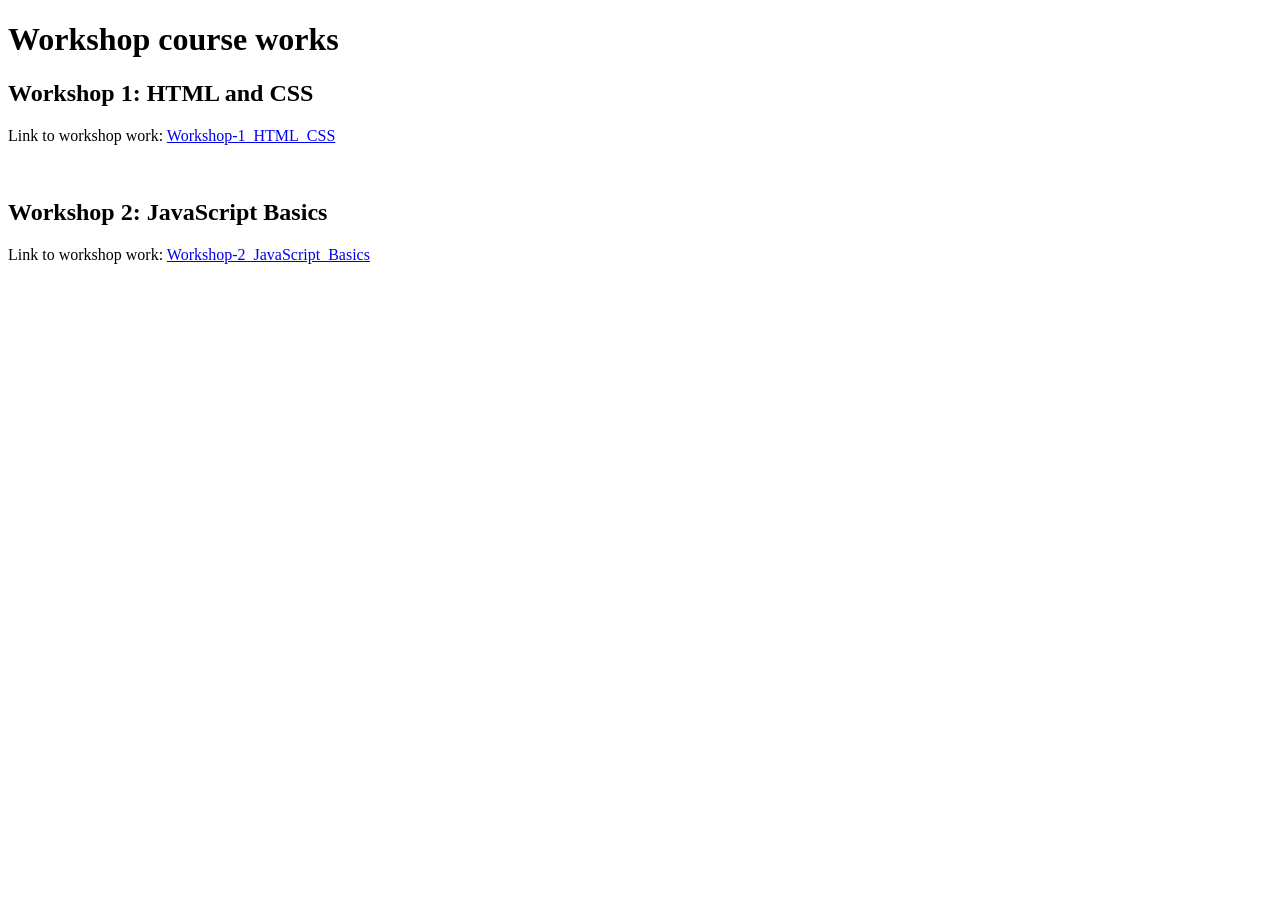
<file: index.html>
<!DOCTYPE html>
<html lang="en">
<head>
    <meta charset="UTF-8">
    <meta name="viewport" content="width=device-width, initial-scale=1.0">
    <title>Workshop course works</title>
</head>
<body>
    <h1>Workshop course works</h1>
    <h2>Workshop 1: HTML and CSS</h2>
    <p>Link to workshop work: <a href="Workshop-1_HTML_CSS/index.html">Workshop-1_HTML_CSS</a></p>
    <br>
    <h2>Workshop 2: JavaScript Basics</h2>
    <p>Link to workshop work: <a href="Workshop-2_JavaScript_Basics/index.html">Workshop-2_JavaScript_Basics</a></p>
    <br>
</body>
</html>
</file>
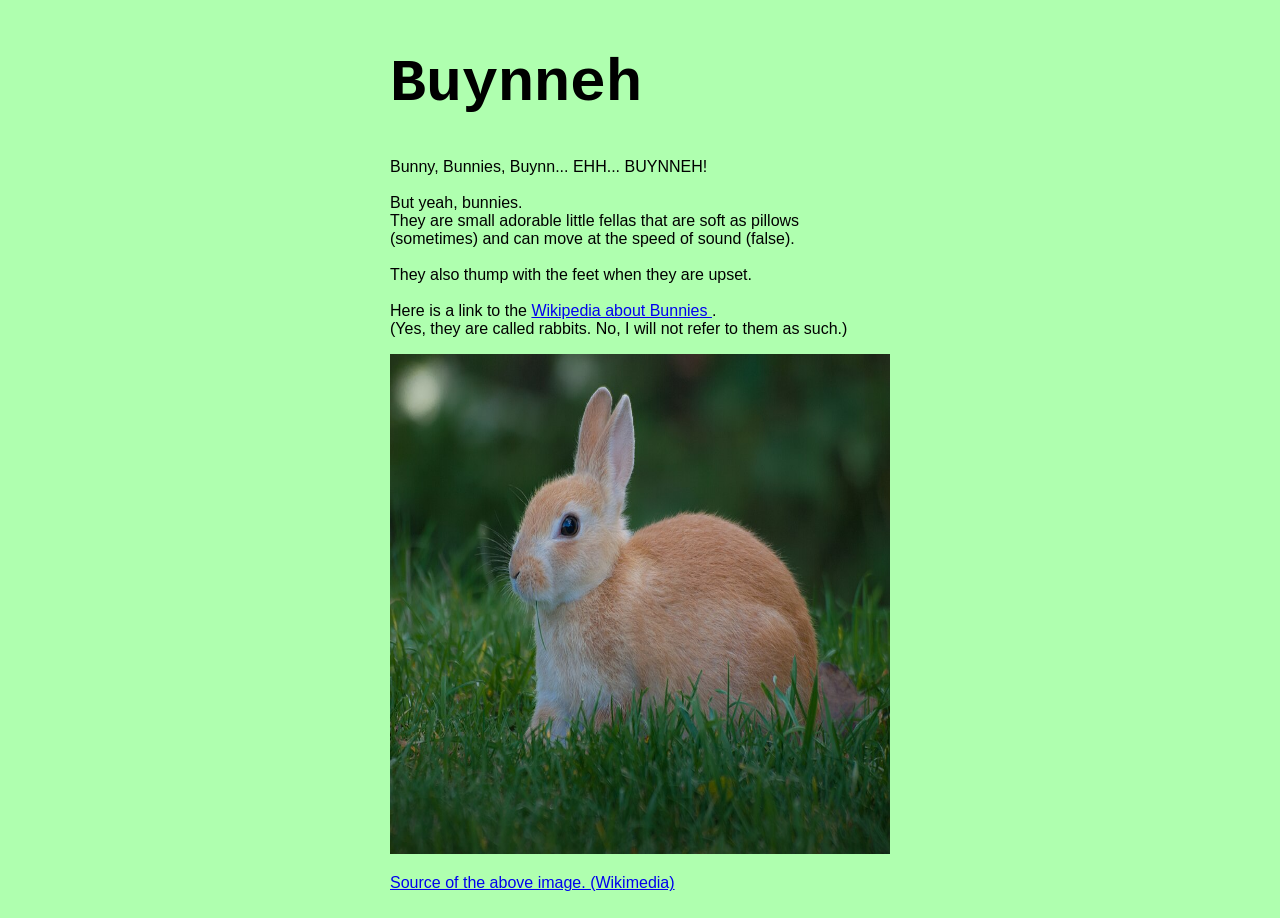
<file: Workshop-1_HTML_Basics/index.html>
<!DOCTYPE html>
<html lang="en">
    <head>
        <meta charset="UTF-8">
        <meta name="viewport" content="width=device-width, initial-scale=1.0">
        <title>Buynneh</title>
        <link rel="stylesheet" href="styles.css">
    </head>
    <body> 
        <!--Yes I know this is bad looking, but do I care?--> 
        <h1>Buynneh</h1>
        <p>
            Bunny, Bunnies, Buynn... EHH... BUYNNEH! 
            <br><br>
            But yeah, bunnies.
            <br>
            They are small adorable little fellas that are soft as pillows (sometimes) and can move at the speed of sound (false).
            <br><br>
            They also thump with the feet when they are upset. 
            <br><br>
            Here is a link to the 
            <a href="https://en.wikipedia.org/wiki/Rabbit" target="_blank">
                Wikipedia about Bunnies
            </a>
            .
            <br> 
            (Yes, they are called rabbits. No, I will not refer to them as such.)
        </p>

        <img src="img/Bunny.png" alt="Image of a Bunny" width="500" height="500">

        <p>
            <a href="https://commons.wikimedia.org/wiki/File:Bunny_rabbit_at_Alligator_Bay,_Beauvoir,_France.jpg" target="_blank">
                Source of the above image. (Wikimedia)
            </a>
        </p>
    </body>
</html>
</file>
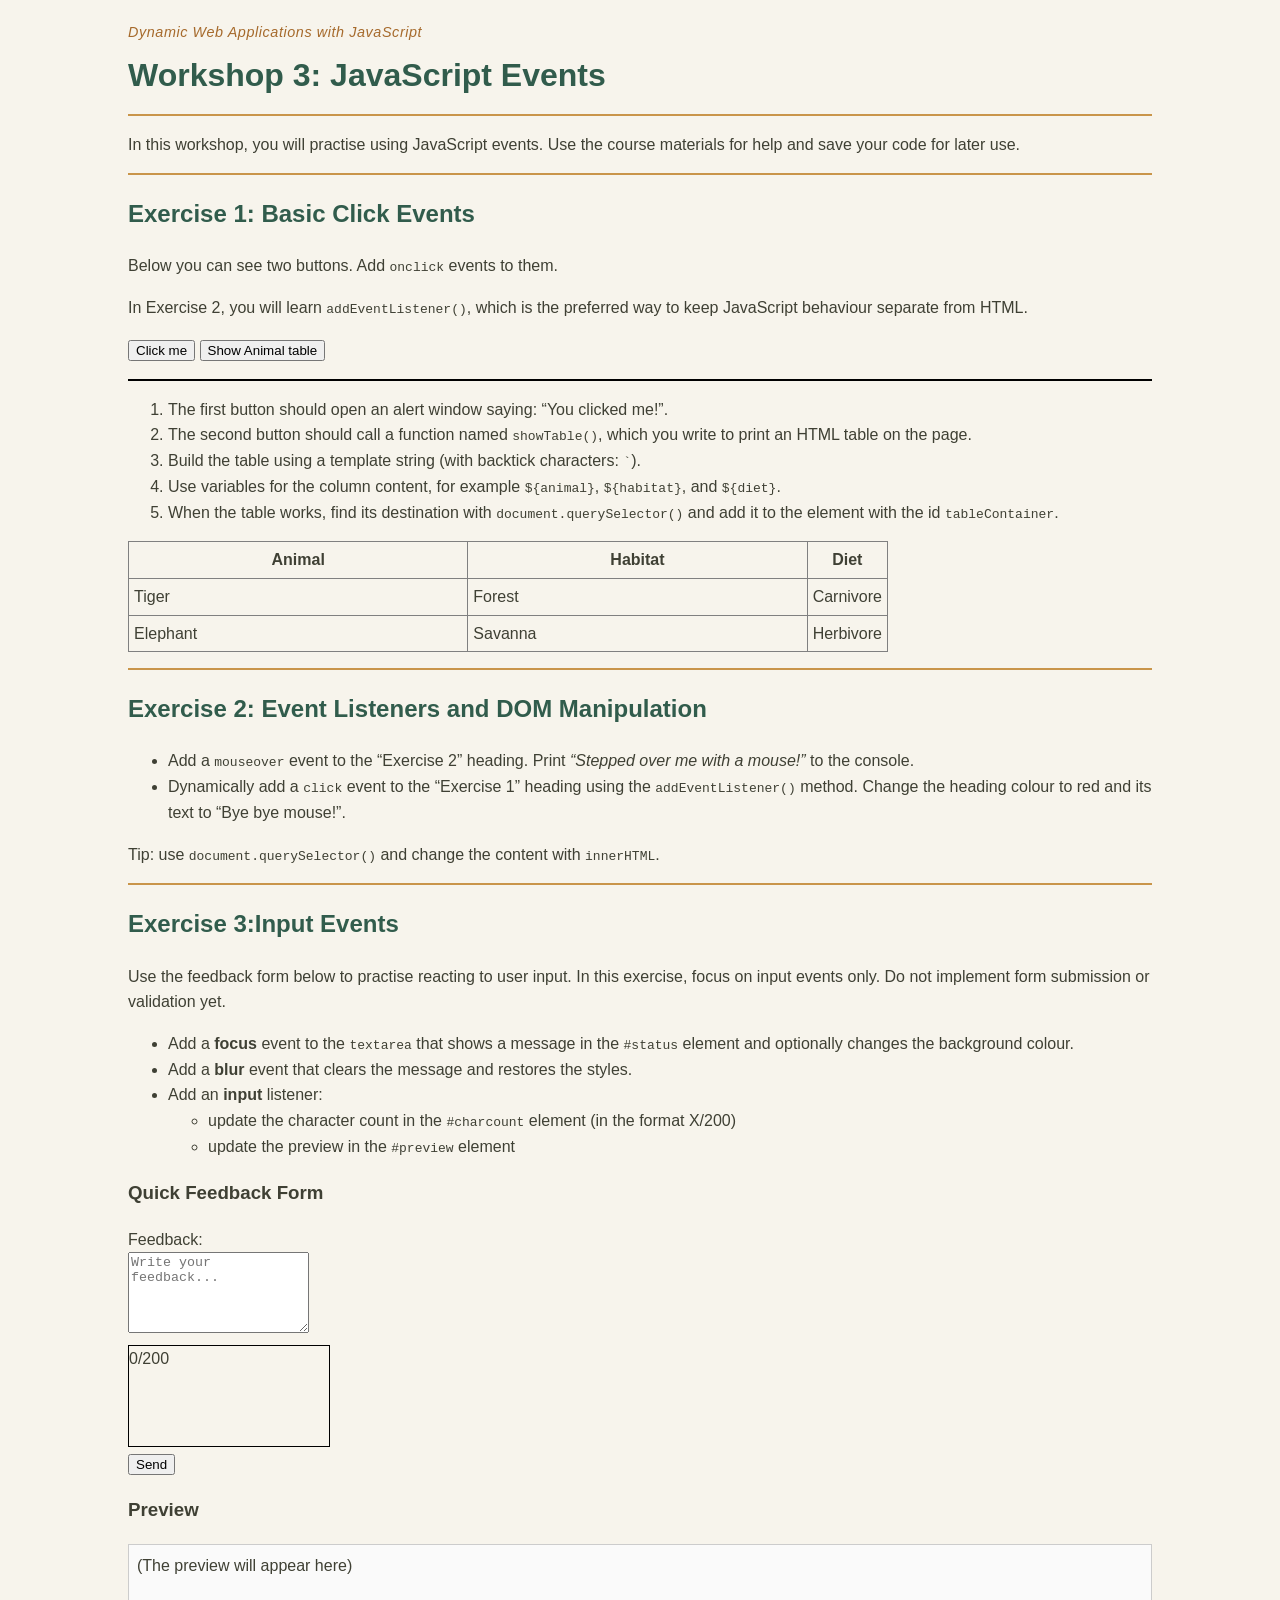
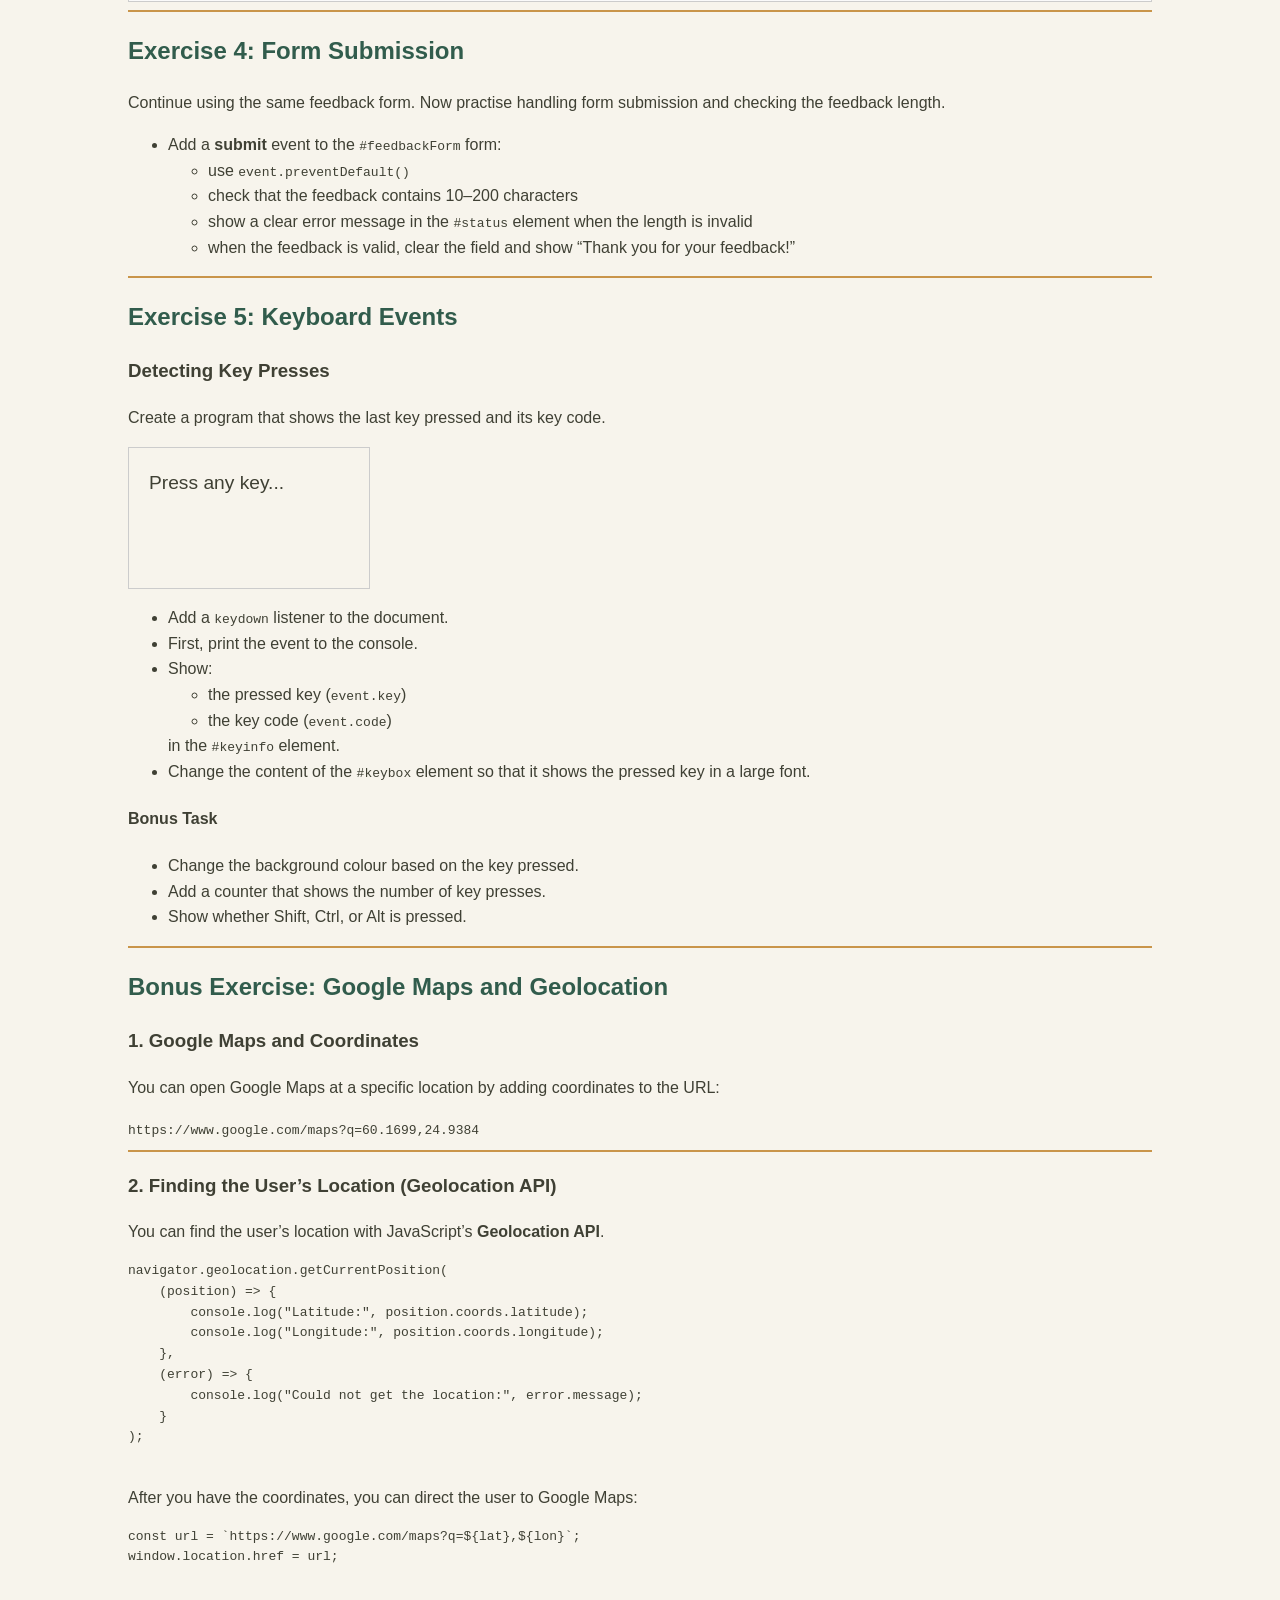
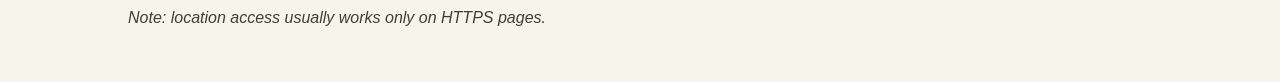
<file: Workshop-3_JS_Events/Workshop03.html>
<!DOCTYPE html>
<html lang="en">
<head>
    <meta charset="utf-8">
    <title>Workshop 3</title>
    <link rel="stylesheet" href="css/styles.css">
    <script src="js/script.js" defer></script>
</head>

<body class="ws3">
    <h1>Workshop 3: JavaScript Events</h1>
    <hr>
    <p>
        In this workshop, you will practise using JavaScript events.
        Use the course materials for help and save your code for later use.
    </p>
    <hr>

    <!-- Exercise 1 -->
    <h2 id="exHeader1">Exercise 1: Basic Click Events</h2>
    <p>Below you can see two buttons. Add <code>onclick</code> events to them.</p>
    <p>In Exercise 2, you will learn <code>addEventListener()</code>, which is the preferred way to keep JavaScript behaviour separate from HTML.</p>

    <p>
        <button onclick="alert('You clicked me!')">Click me</button>
        <button onclick="showTable()">Show Animal table</button>
    </p>

    <div id="tableContainer"></div>
    
    <ol>
        <li>The first button should open an alert window saying: “You clicked me!”.</li>
        <li>The second button should call a function named <code>showTable()</code>, which you write to print an HTML table on the page.</li>
        <li>Build the table using a template string (with backtick characters: <code>`</code>).</li>
        <li>Use variables for the column content, for example <code>${animal}</code>, <code>${habitat}</code>, and <code>${diet}</code>.</li>
        <li>When the table works, find its destination with <code>document.querySelector()</code> and add it to the element with the id <code>tableContainer</code>.</li>
    </ol>

    <table id="example" class="display">
        <thead>
            <tr>
                <th>Animal</th>
                <th>Habitat</th>
                <th>Diet</th>
            </tr>
        </thead>
        <tbody>
            <tr>
                <td>Tiger</td>
                <td>Forest</td>
                <td>Carnivore</td>
            </tr>
            <tr>
                <td>Elephant</td>
                <td>Savanna</td>
                <td>Herbivore</td>
            </tr>
        </tbody>
    </table>

    <hr>

    <!-- Exercise 2 -->
    <h2 id="exHeader2">Exercise 2: Event Listeners and DOM Manipulation</h2>
    <ul>
        <li>Add a <code>mouseover</code> event to the “Exercise 2” heading. Print <em>“Stepped over me with a mouse!”</em> to the console.</li>
        <li>Dynamically add a <code>click</code> event to the “Exercise 1” heading using the <code>addEventListener()</code> method. Change the heading colour to red and its text to “Bye bye mouse!”.</li>
    </ul>
    <p>Tip: use <code>document.querySelector()</code> and change the content with <code>innerHTML</code>.</p>

    <hr>

    <!-- Exercise 3 -->
    <h2><strong id="exercise3">Exercise 3:</strong>Input Events</h2>
    <p>
        Use the feedback form below to practise reacting to user input.
        In this exercise, focus on input events only. Do not implement form submission or validation yet.
    </p>

    <ul>
        <li>Add a <strong>focus</strong> event to the <code>textarea</code> that shows a message in the <code>#status</code> element and optionally changes the background colour.</li>
        <li>Add a <strong>blur</strong> event that clears the message and restores the styles.</li>
        <li>Add an <strong>input</strong> listener:
            <ul>
                <li>update the character count in the <code>#charcount</code> element (in the format X/200)</li>
                <li>update the preview in the <code>#preview</code> element</li>
            </ul>
        </li>
    </ul>

    <h3>Quick Feedback Form</h3>

    <form id="feedbackForm" novalidate>
        <label for="feedback">Feedback:</label><br>
        <textarea id="feedback" placeholder="Write your feedback..." rows="5"></textarea><br>

        <div style="margin: 4px 0;">
            <span id="charcount">0/200</span>
            <span id="status" aria-live="polite" style="margin-left: 8px; color: #666;"></span>
        </div>

        <button id="sendBtn" type="submit">Send</button>
    </form>

    <h3>Preview</h3>
    <div id="preview" style="border: 1px solid #ccc; padding: 8px; min-height: 40px; background: #fafafa;">
        (The preview will appear here)
    </div>

    <hr>

    <!-- Exercise 4 -->
    <h2>Exercise 4: Form Submission</h2>
    <p>
        Continue using the same feedback form. Now practise handling form submission and checking the feedback length.
    </p>

    <ul>
        <li>Add a <strong>submit</strong> event to the <code>#feedbackForm</code> form:
            <ul>
                <li>use <code>event.preventDefault()</code></li>
                <li>check that the feedback contains 10–200 characters</li>
                <li>show a clear error message in the <code>#status</code> element when the length is invalid</li>
                <li>when the feedback is valid, clear the field and show “Thank you for your feedback!”</li>
            </ul>
        </li>
    </ul>

    <hr>

    <!-- Exercise 5 -->
    <h2>Exercise 5: Keyboard Events</h2>

    <h3>Detecting Key Presses</h3>

    <p>
        Create a program that shows the last key pressed and its key code.
    </p>

    <div id="keybox" style="padding: 20px; border: 1px solid #ccc; font-size: 1.2em;">
        Press any key...
    </div>

    <p id="keyinfo"></p>

    <ul>
        <li>Add a <code>keydown</code> listener to the document.</li>
        <li>First, print the event to the console.</li>
        <li>Show:
            <ul>
                <li>the pressed key (<code>event.key</code>)</li>
                <li>the key code (<code>event.code</code>)</li>
            </ul>
            in the <code>#keyinfo</code> element.
        </li>
        <li>
            Change the content of the <code>#keybox</code> element so that it shows the pressed key in a large font.
        </li>
    </ul>

    <h4>Bonus Task</h4>
    <ul>
        <li>Change the background colour based on the key pressed.</li>
        <li>Add a counter that shows the number of key presses.</li>
        <li>Show whether Shift, Ctrl, or Alt is pressed.</li>
    </ul>

    <hr>

    <!-- Bonus Exercise -->
    <h2>Bonus Exercise: Google Maps and Geolocation</h2>

    <h3>1. Google Maps and Coordinates</h3>
    <p>
        You can open Google Maps at a specific location by adding coordinates to the URL:
    </p>
    <code>https://www.google.com/maps?q=60.1699,24.9384</code>

    <hr>

    <h3>2. Finding the User’s Location (Geolocation API)</h3>
    <p>
        You can find the user’s location with JavaScript’s <strong>Geolocation API</strong>.
    </p>

    <pre>
navigator.geolocation.getCurrentPosition(
    (position) => {
        console.log("Latitude:", position.coords.latitude);
        console.log("Longitude:", position.coords.longitude);
    },
    (error) => {
        console.log("Could not get the location:", error.message);
    }
);
    </pre>

    <p>After you have the coordinates, you can direct the user to Google Maps:</p>

    <pre>
const url = `https://www.google.com/maps?q=${lat},${lon}`;
window.location.href = url;
    </pre>

    <p><em>Note: location access usually works only on HTTPS pages.</em></p>

</body>
</html>
</file>
<file: Workshop-1_HTML_Basics/styles.css>
/* Not intstructed to add any css... so I won't. */
/* Fine... I will add some. */
/* Almost forgot that .body is a class, not the body */

body {
    font-family: 'Franklin Gothic Medium', 'Arial Narrow', Arial, sans-serif;
    max-width: 500px;
    margin: 0 auto;
    padding: 10px;
    background-color: rgb(175, 255, 175);
}

h1 { /*Make the header larger*/
    font-size: 60px;
    font-family: 'Courier New', Courier, monospace;
}
</file>
<file: Workshop-3_JS_Events/css/styles.css>
body {
  font-family: "Trebuchet MS", Helvetica, sans-serif;
  color: #333333;
  margin: 20px;
}
.ws3 {
  max-width: 1080px;
  margin: 0 auto;
  padding: 0 28px 40px;
  box-sizing: border-box;
  background: #f7f4ec;
  color: #3f4034;
  line-height: 1.6;
}
h1:before {
  content: "Dynamic Web Applications with JavaScript";
  display: block;
  font-size: 60%;
  font-style: italic;
}
.ws3 h1 {
  margin-bottom: 12px;
  color: #315c4c;
  font-size: 2em;
  font-weight: 600;
}
.ws3 h1::before {
  margin-bottom: 6px;
  color: #a66a2c;
  font-size: 45%;
  font-weight: 400;
  letter-spacing: 0.04em;
}
.ws3 h2 {
  color: #315c4c;
}
.ws3 hr {
  border: 0;
  border-top: 2px solid #c9954a;
}
.red-box {
  background: red;
  width: 50px;
  height: 50px;
}
.no-border {
  border: 0;
  height: auto;
  padding: 0;
  margin: 0;
}
.red,
.error,
.error textarea,
.error input {
  border-color: red;
  color: red;
}
div.border {
  border: 1px solid black;
  padding: 5px;
  float: left;
}
.clear {
  clear: both;
}
.ws3 div,
.ws4.div {
  width: 200px;
  height: 100px;
  border: 1px solid black;
}
.ws3 #tableContainer,
.ws3 #preview {
  width: auto;
  height: auto;
}
.ws3 table.display {
  width: 100%;
  max-width: 760px;
  margin: 16px 0;
}
.ws3 pre {
  max-width: 100%;
  overflow-x: auto;
  white-space: pre-wrap;
  overflow-wrap: anywhere;
}
.ws3 table,
.ws3 tr,
.ws3 td {
  margin: 10px;
  padding: 10px;
}
.ws3 table,
.ws3 tr,
.ws3 td,
.ws3 th,
.ws5 table,
ws5.tr,
ws5.td {
  border: 1px solid gray;
  width: 50%;
  border-collapse: collapse;
  padding: 5px;
}
table.display {
  width: 80%;
}
.ws4 img {
  position: relative;
  left: 0px;
}
.ws5 div {
  width: 200px;
  margin: 20px;
  padding: 20px;
  border: 1px solid black;
}
.ws5 span {
  display: none;
}
.ws5 .error span {
  display: block;
}
.ws6 div {
  margin-bottom: 10px;
}
.ws6 table,
.ws6 tr,
.ws6 td,
.ws7 table,
.ws7 tr,
.ws7 td {
  border: 1px solid gray;
  width: 50%;
}
.ws7 div {
  min-width: 200px;
  width: auto;
  min-height: 200px;
  height: auto;
  border: 1px solid black;
}
.ws8 table {
  border-collapse: collapse;
  width: 700px;
  border: 1px solid black;
}
.ws8 th,
.ws8 td {
  padding: 4px;
  font-family: Verdana;
  font-size: 12px;
}
.ws8 tr:nth-child(even) {
  background-color: #f2f2f2;
}
.ws8 th,
.ws8 td {
  border: 1px solid #ddd;
}
.ws8 td {
  height: 40px;
  text-align: center;
  vertical-align: middle;
}
.ws8 img {
  width: 100px;
}
#jsondata,
#rawdata,
#weatherdata {
  border: 1px solid black;
  padding: 10px;
}
.ws9 div {
  width: 200px;
  height: 100px;
  border: 1px solid black;
}
#ajax {
  width: 80%;
  height: 500px;
  border: 1px solid black;
  overflow: auto;
  padding: 20px;
}
.ws-9 #main-content {
  width: 100%;
  height: auto;
  border: 0;
}
</file>
